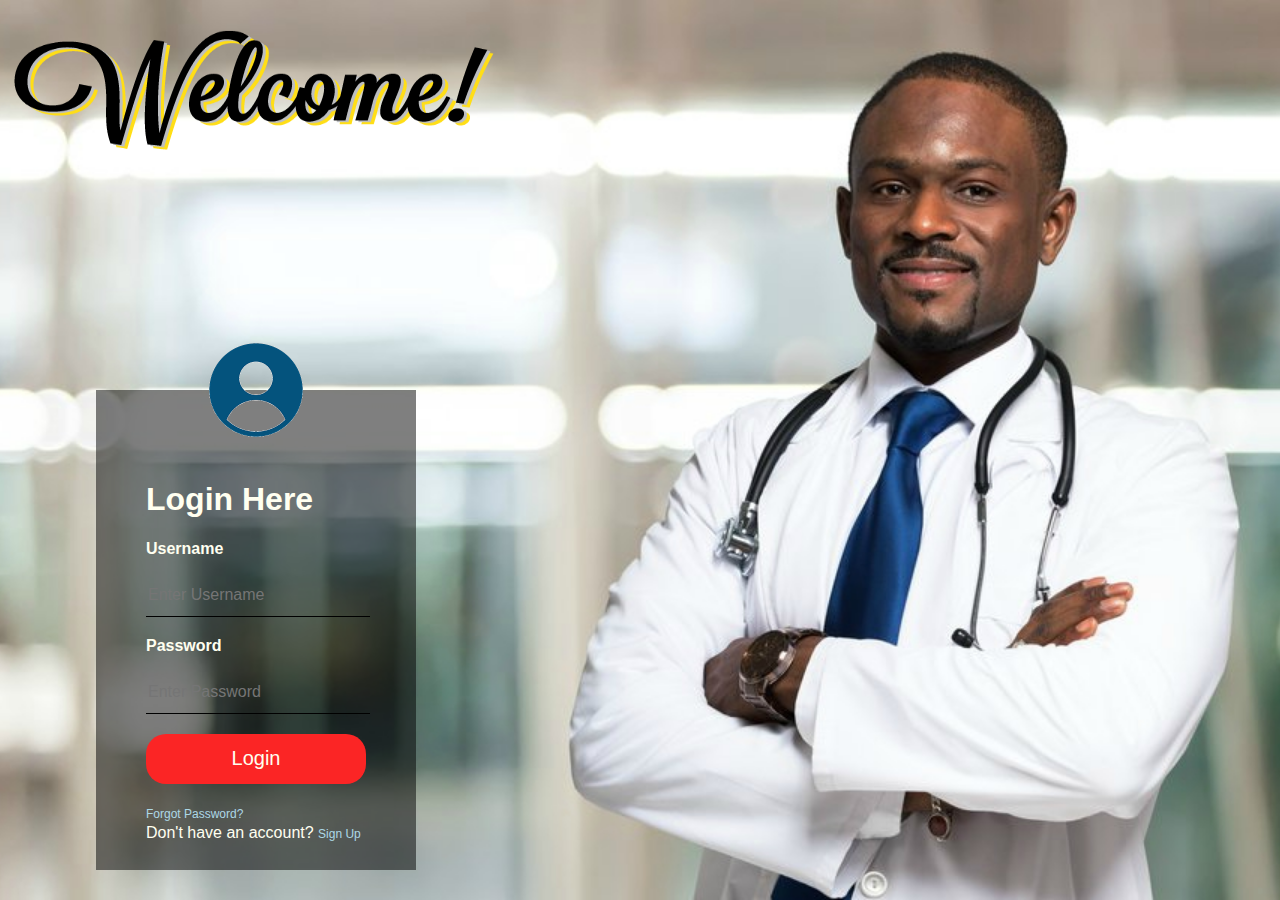
<file: index.html>
<!DOCTYPE html>
<html lang="en">
<head>
    <meta charset="UTF-8">
    <meta name="viewport" content="width=device-width, initial-scale=1.0">
    <title>Johns & Johns Medical Center</title>
    <link rel="stylesheet" href="cont.css">

<body>
<img src="welcome.png" class="welcome">
    <div class="loginbox">
        <img src="login.png" class="login">
        
        <h1>Login Here</h1>
        <form>
            <p>Username</p>
            <input type="text" name="" placeholder="Enter Username">
            <p>Password</p>
            <input type="password" name="" placeholder="Enter Password">
            <input type="submit" name="" value="Login">
          <p2>
            <span class="Forgot"><a href="forgot.html">Forgot Password?</a></span> <br>
        </p2> 
            <p3>
            <span>Don't have an account?</span> <a href="register.html">Sign Up</a>
        </p3>
        </form>
    </div> 

</body>

</head>

</html>
</file>
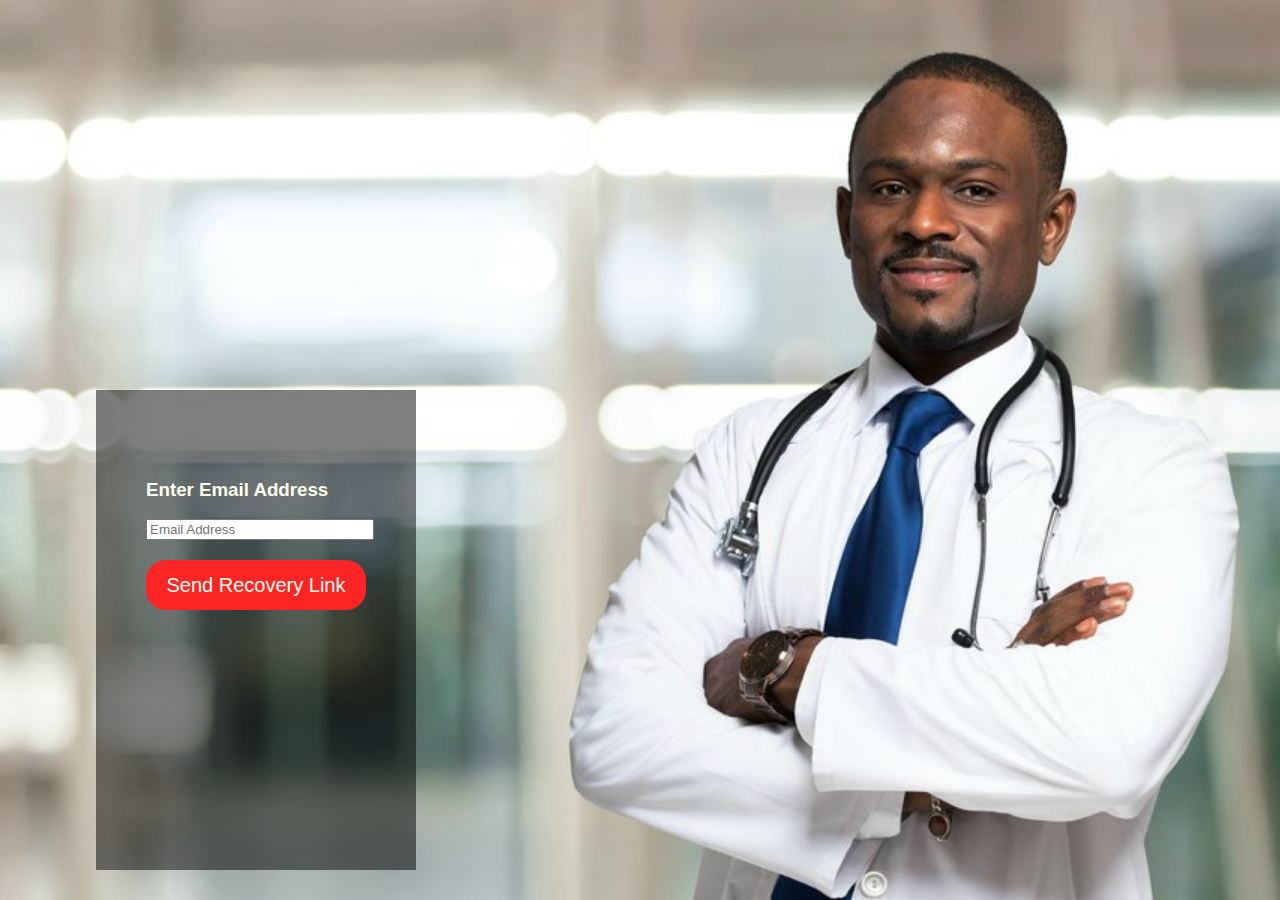
<file: forgot.html>
<!DOCTYPE html>
<html lang="en">
<head>
    <meta charset="UTF-8">
    <meta name="viewport" content="width=device-width, initial-scale=1.0">
    <title>Forgot Password</title>
    <link rel="stylesheet" href="cont.css" />
</head>
<body>
    
    <div class="loginbox">
    <div class="inner-box">
    <form action="recover.html">
   <h3>Enter Email Address</h3>
   <input type="email" placeholder="Email Address" required/>
   <input type="submit" value="Send Recovery Link"/>
   
 
</form>
</div>
</div>   
</body>
</html>
</file>
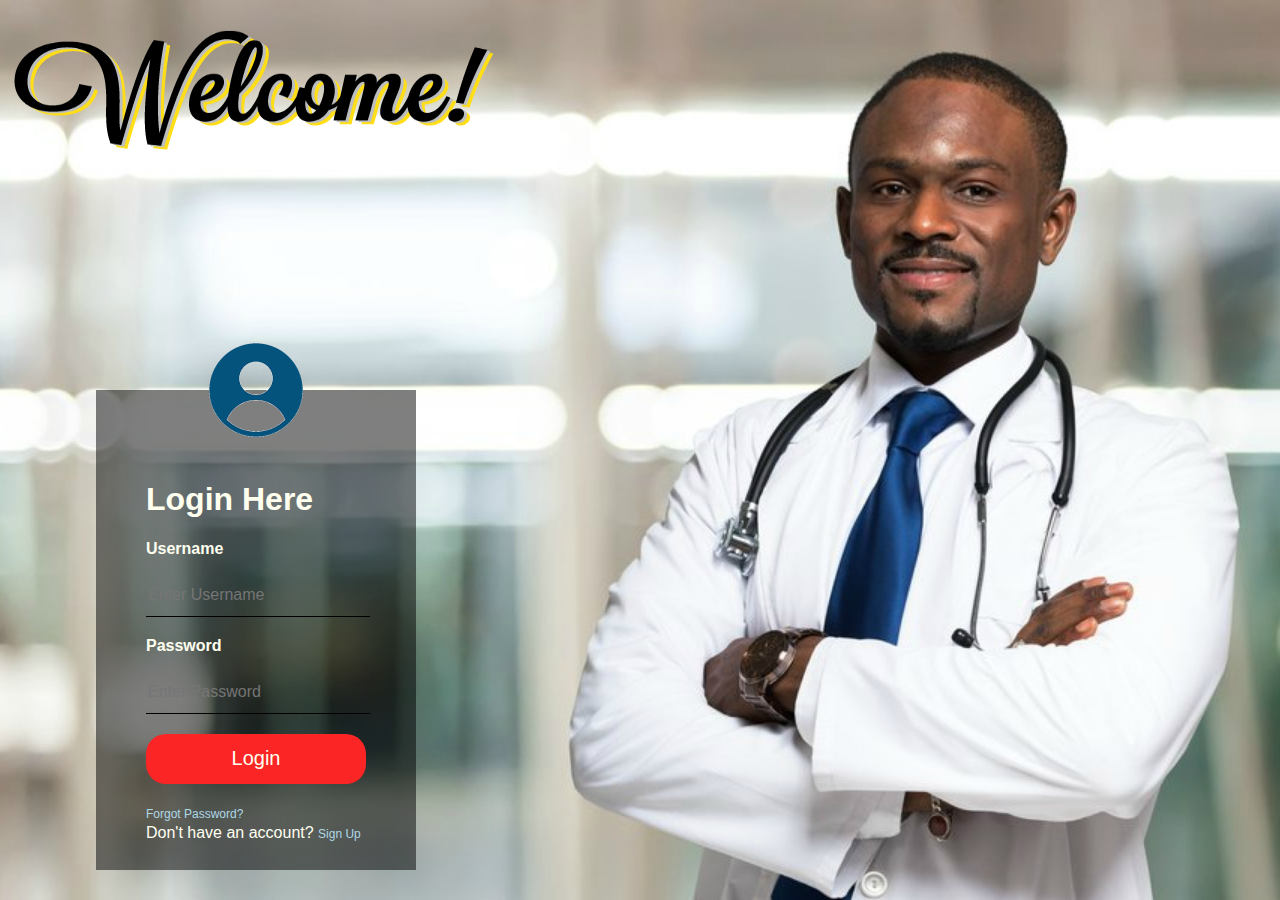
<file: Medicenter.html>
<!DOCTYPE html>
<html lang="en">
<head>
    <meta charset="UTF-8">
    <meta name="viewport" content="width=device-width, initial-scale=1.0">
    <title>Johns & Johns Medical Center</title>
    <link rel="stylesheet" href="cont.css">

<body>
<img src="welcome.png" class="welcome">
    <div class="loginbox">
        <img src="login.png" class="login">
        
        <h1>Login Here</h1>
        <form>
            <p>Username</p>
            <input type="text" name="" placeholder="Enter Username">
            <p>Password</p>
            <input type="password" name="" placeholder="Enter Password">
            <input type="submit" name="" value="Login">
          <p2>
            <span class="Forgot"><a href="forgot.html">Forgot Password?</a></span> <br>
        </p2> 
            <p3>
            <span>Don't have an account?</span> <a href="register.html">Sign Up</a>
        </p3>
        </form>
    </div> 

</body>

</head>

</html>
</file>
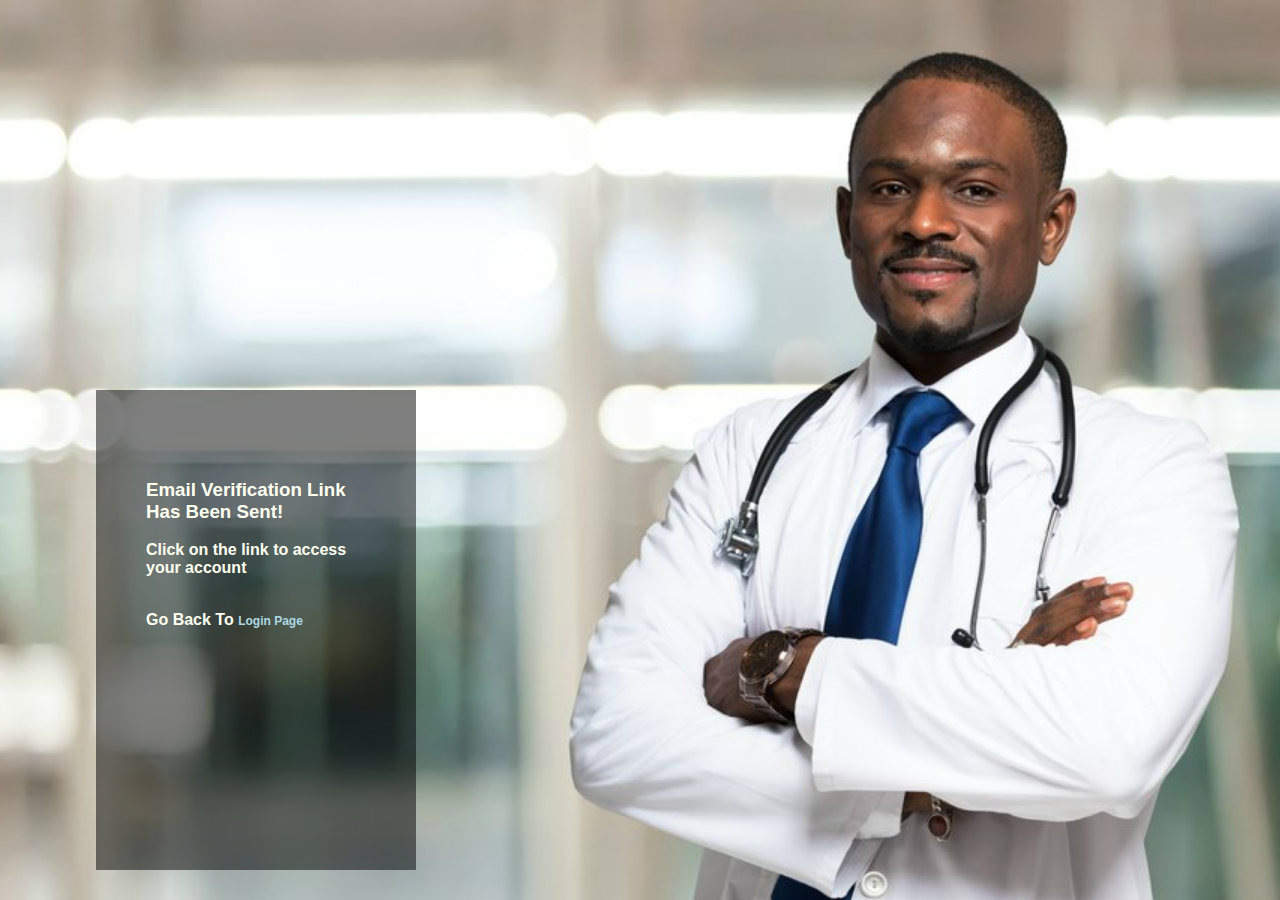
<file: recover.html>
<!DOCTYPE html>
<html lang="en">
<head>
    <meta charset="UTF-8">
    <meta name="viewport" content="width=device-width, initial-scale=1.0">
    <title>Account Recovery</title>
    <link rel="stylesheet" href="cont.css" />
</head>
<body>
    
    <div class="loginbox">
        <div class="inner-box">
        <h3>Email Verification Link Has Been Sent!</h3>
        <p>Click on the link to access your account</p>
<br>
        <p>Go Back To  <a class="link" href="Medicenter.html">Login Page</a> </p>
       
</div>
</div>   
</body>
</html>
</file>
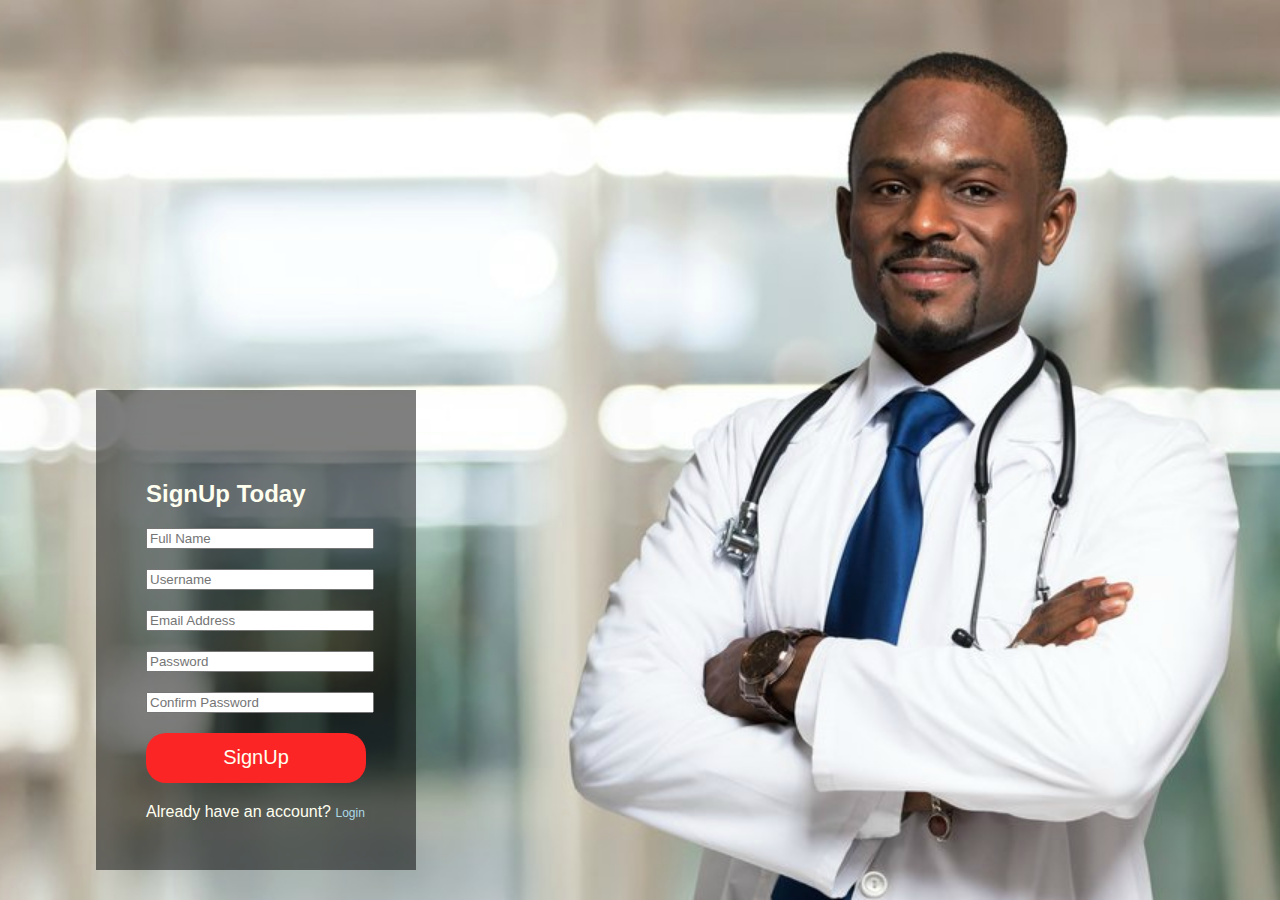
<file: register.html>
<!DOCTYPE html>
<html lang="en">
<head>
    <meta charset="UTF-8">
    <meta name="viewport" content="width=device-width, initial-scale=1.0">
    <title>Sign Up</title>
    <link rel="stylesheet" href="cont.css" />
</head>
<body>
    
    <div class="loginbox">
    <div class="inner-box">
<form action="thanks.html" method="post"> 
<h2>SignUp Today</h2>

<input type="full name" placeholder="Full Name" required/>
<input type="user name" placeholder="Username" required/>
<input type="email" placeholder="Email Address" required/>
<input type="confirm password" placeholder="Password" required/>
<input type="confirm password" placeholder="Confirm Password" required/>
<input type="submit" value="SignUp"/>

<p3>
<span>Already have an account?</span> <a class ="link" href="Medicenter.html">Login</a>
        </p3>

</form>
 </div>
 </div>
</body>
</html>
</file>
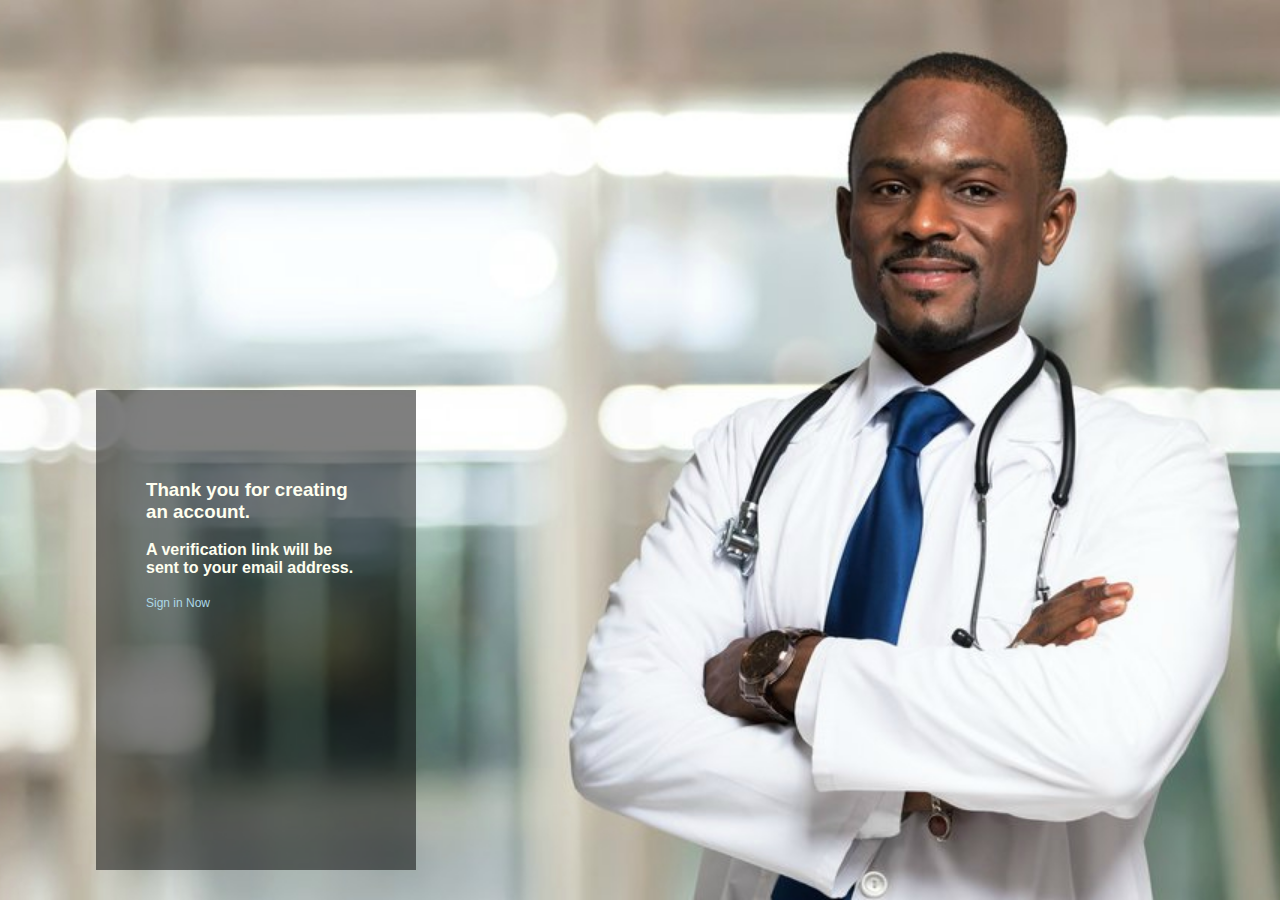
<file: thanks.html>
<!DOCTYPE html>
<html lang="en">
<head>
    <meta charset="UTF-8">
    <meta name="viewport" content="width=device-width, initial-scale=1.0">
    <title>Thanks</title>
    <link rel="stylesheet" href="cont.css" />
</head>
<body>
    <div class="loginbox">
     <div class="inner-box">
<h3>Thank you for creating an account.</h3>
<p>A verification link will be sent to your email address.</p>


<p3>
    <a class ="link" href="Medicenter.html">Sign in Now</a> 

</p3>

 </div>
</div>   
</body>
</html>
</file>
<file: cont.css>
body{
    margin: 0;
    padding: 0;
    background-image: url(doc.jpg); width: fit-content; height: 900px;
    background-size: cover;
    background-repeat: no-repeat;
    background-position: center;
    font-family: sans-serif;

}

.loginbox{
width: 320px;
height: 480px;
background: rgba(0, 0, 0, 0.5);
color: ivory;
top: 70%;
left: 20%;
position: absolute;
transform: translate(-50%,-50%);
box-sizing: border-box;
padding: 70px 50px;
}

.welcome{
    width: 500px;
    height: 200px;
    background-position: center;
    background-size: 20px;
    top: -30;
    
}
.login{
    width: 100px;
    height: 100px;
    border-radius: 50%;
    position: absolute;
    top: -50px;
    left: calc(50% - 50px);
}

h{
    margin: 0;
    padding: 0 0 20px;
    text-align: center;
    font-size: 22px;

}

.loginbox p{
    margin-top: 0;
    padding: 0;
    font-weight: bolder;

}

.loginbox input{
    width: 100%;
    margin-bottom: 20px;

}
.loginbox input[type="text"], input[type="password"]
{
    border: none;
    outline: none;
    height: 40px;
    background: transparent;
    color: black;
    font-size: 16px;
    border-bottom: 1px solid;
}
  
.loginbox input[type="submit"]
{
    border: none;
    outline: none;
    height: 50px;
    background: #fb2525;
    color: ivory;
    font-size: 20px;
    border-radius: 20px;
}

.loginbox input[type="submit"]:hover
{
    cursor: pointer;
    background: lightslategray;
    color: lightskyblue ;
}


.loginbox a{
    text-decoration: none;
    font-size: 12px;
    line-height: 20px;
    color: lightblue;
} 
.loginbox a:hover
{
    color: peachpuff;
}

p2{
    text-align: center;
}
</file>
